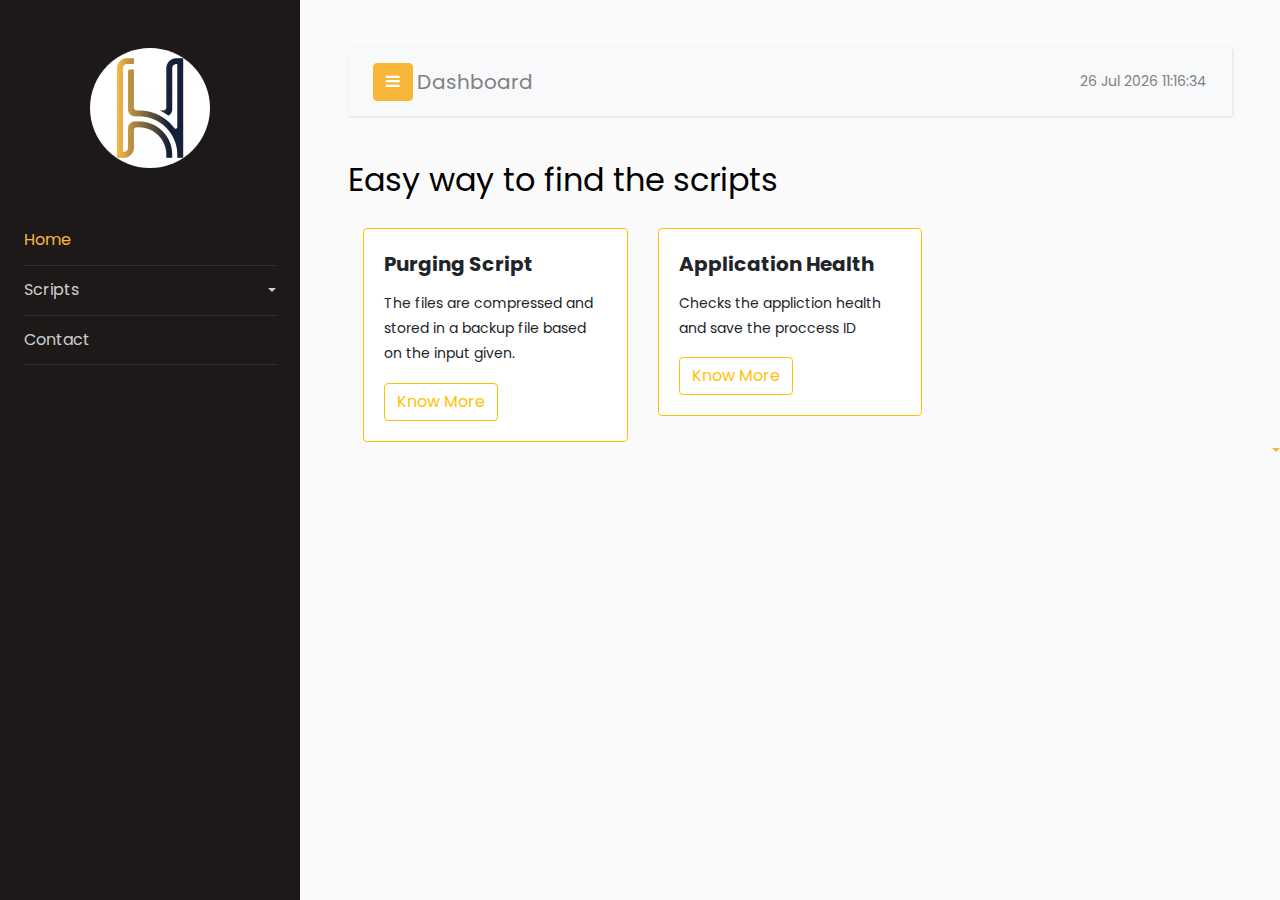
<file: index.html>
<!doctype html>
<html lang="en">

<head>
    <title>hi-tech</title>
    <link rel="icon" href="images/H_logo-rmbg.png" type="image/png">
    <meta charset="utf-8">
    <meta name="viewport" content="width=device-width, initial-scale=1, shrink-to-fit=no">

    <link href="https://fonts.googleapis.com/css?family=Poppins:300,400,500,600,700,800,900" rel="stylesheet">

    <link rel="stylesheet" href="https://stackpath.bootstrapcdn.com/font-awesome/4.7.0/css/font-awesome.min.css">
    <link href="https://cdn.jsdelivr.net/npm/bootstrap@5.3.3/dist/css/bootstrap.min.css" rel="stylesheet"
        integrity="sha384-QWTKZyjpPEjISv5WaRU9OFeRpok6YctnYmDr5pNlyT2bRjXh0JMhjY6hW+ALEwIH" crossorigin="anonymous">
    <script src="https://cdn.jsdelivr.net/npm/bootstrap@5.3.3/dist/js/bootstrap.bundle.min.js"
        integrity="sha384-YvpcrYf0tY3lHB60NNkmXc5s9fDVZLESaAA55NDzOxhy9GkcIdslK1eN7N6jIeHz"
        crossorigin="anonymous"></script>
    <link rel="stylesheet" href="css/style.css">
</head>

<body>

    <div class="wrapper d-flex align-items-stretch">
        <nav id="sidebar">
            <div class="p-4 pt-5">
                <a href="#" class="img logo rounded-circle mb-5"
                    style="background-image: url(images/H_whitebg.png);"></a>
                <ul class="list-unstyled components mb-5">
                    <li class="active">
                        <a href="#homeSubmenu" data-toggle="" aria-expanded="false" class="dropdown-toggle">Home</a>
                    </li>
                    <li>
                        <a href="#pageSubmenu" data-toggle="collapse" aria-expanded="false"
                            class="dropdown-toggle">Scripts</a>
                        <ul class="collapse list-unstyled" id="pageSubmenu">
                            <li>
                                <a href="./purging.html">Purging</a>
                            </li>
                            <li>
                                <a href="./appHealth.html">App Health</a>
                            </li>
                        </ul>
                    </li>
                    <li>
                        <a href="./contacts.html">Contact</a>
                    </li>
                </ul>
            </div>
        </nav>

        <!-- Page Content  -->
        <div id="content" class="p-4 p-md-5">

            <!-- <nav class="navbar navbar-expand-lg navbar-light bg-light align-middle">
                <div class="container-fluid align-middle">

                    <button type="button" id="sidebarCollapse" class="btn btn-primary">
                        <i class="fa fa-bars"></i>
                        <span class="sr-only">Toggle Menu</span>
                    </button>
                    <button class="btn btn-dark d-inline-block d-lg-none ml-auto" type="button" data-toggle="collapse"
                        data-target="#navbarSupportedContent" aria-controls="navbarSupportedContent"
                        aria-expanded="false" aria-label="Toggle navigation">
                        <i class="fa fa-bars"></i>
                    </button>
                    
                    <div class="collapse navbar-collapse align-middle ml-auto" id="navbarSupportedContent">
                        <ul class="nav navbar-nav ml-auto">
                            <li class="nav-item active ml-auto">
                                <p class="fw-bold ml-auto"><span id="current-time"></span></p>
                            </li>
                        </ul>
                    </div>
                </div>
            </nav> -->

            <nav class="navbar navbar-expand-lg navbar-light bg-light d-flex align-items-center">
                <div class="container-fluid">
                    <button type="button" id="sidebarCollapse" class="btn btn-primary">
                        <i class="fa fa-bars"></i>
                        <span class="sr-only">Toggle Menu</span>
                    </button>
                    <!-- <button class="btn btn-dark d-inline-block d-lg-none ml-auto" type="button" data-toggle="collapse"
                        data-target="#navbarSupportedContent" aria-controls="navbarSupportedContent"
                        aria-expanded="false" aria-label="Toggle navigation">
                        <i class="fa fa-bars"></i>
                    </button> -->
                    <div class="d-flex align-items-center flex-grow-1">
                        <p class="m-0 fs-5 ps-1">Dashboard</p>
                    </div>
                    <div class="" id="navbarSupportedContent">
                        <ul class="nav navbar-nav ml-auto">
                            <li class="nav-item active">
                                <p class=" m-0"><span id="current-time"></span></p>
                            </li>
                        </ul>
                    </div>
                </div>
            </nav>





            <h2 class="mb-4">Easy way to find the scripts</h2>
            <!-- <p>1. Purging Scripts</p> -->

            <div class="container">
                <div class="row">
                    <div class="col-lg-4 col-sm-12 col-md-2">
                        <!-- <div class="card mb-3" style="max-width: 540px;">
                            <div class="row g-0">
                                <div class="col-md-4">
                                    <img src="images/file.gif" class="img-fluid rounded-start" alt="...">
                                </div>
                                <div class="col-md-8">
                                    <div class="card-body">
                                        <h5 class="card-title">Purging Script</h5>
                                        <p class="card-text">The files are compressed and stored in a backup file based on the input given.
                                        </p>
                                        <p class="card-text"><small class="text-body-secondary"></small></p>
                                        <a href="./purging.html" class="btn btn-outline-primary">Know More</a>
                                    </div>
                                </div>
                            </div>
                        </div> -->
                        <div class="card border-warning">
                            <div class="card-body">
                                <h5 class="card-title fw-bold">Purging Script</h5>
                                <p class="card-text">The files are compressed and stored in a backup file based on the
                                    input given.</p>
                                <a href="./purging.html" class="btn btn-outline-warning">Know More</a>
                            </div>
                        </div>
                    </div>
                    <div class="col-lg-4 col-sm-12 col-md-2">
                        <div class="card border-warning">
                            <div class="card-body">
                                <h5 class="card-title fw-bold">Application Health</h5>
                                <p class="card-text">Checks the appliction health and save the proccess ID</p>
                                <a href="./appHealth.html" class="btn btn-outline-warning">Know More</a>
                            </div>
                        </div>
                    </div>
                </div>
            </div>

        </div>
    </div>

    <script src="js/jquery.min.js"></script>
    <script src="js/popper.js"></script>
    <script src="js/bootstrap.min.js"></script>
    <script src="js/main.js"></script>
    <script src="js/currentTime.js"></script>
</body>

</html>
</file>
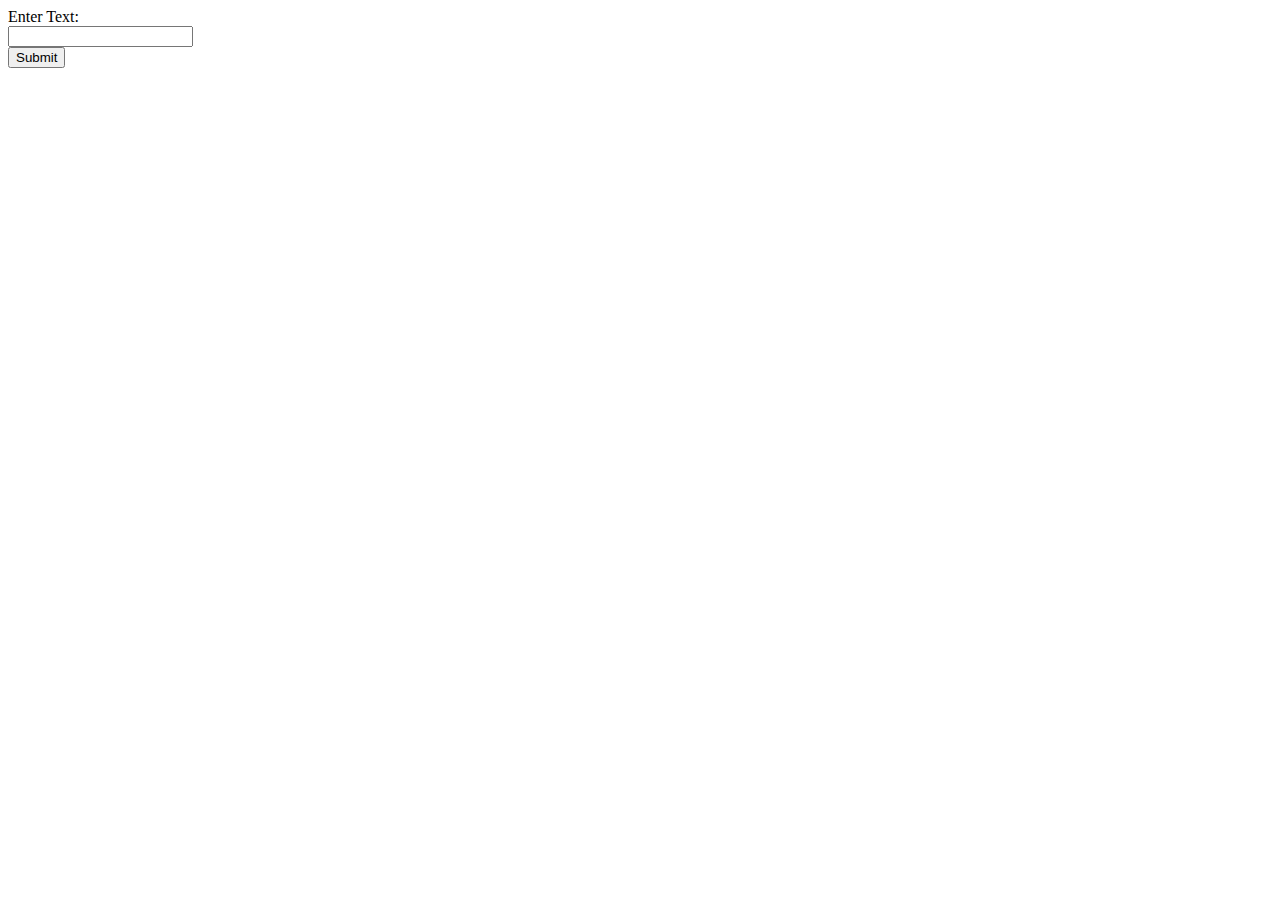
<file: inex.html>
<!DOCTYPE html>
<html lang="en">
<head>
    <meta charset="UTF-8">
    <meta name="viewport" content="width=device-width, initial-scale=1.0">
    <title>Input Text</title>
</head>
<body>
    <form action="process.php" method="post">
        <label for="user_input">Enter Text:</label><br>
        <input type="text" id="user_input" name="user_input"><br>
        <input type="submit" value="Submit">
    </form>
</body>
</html>
</file>
